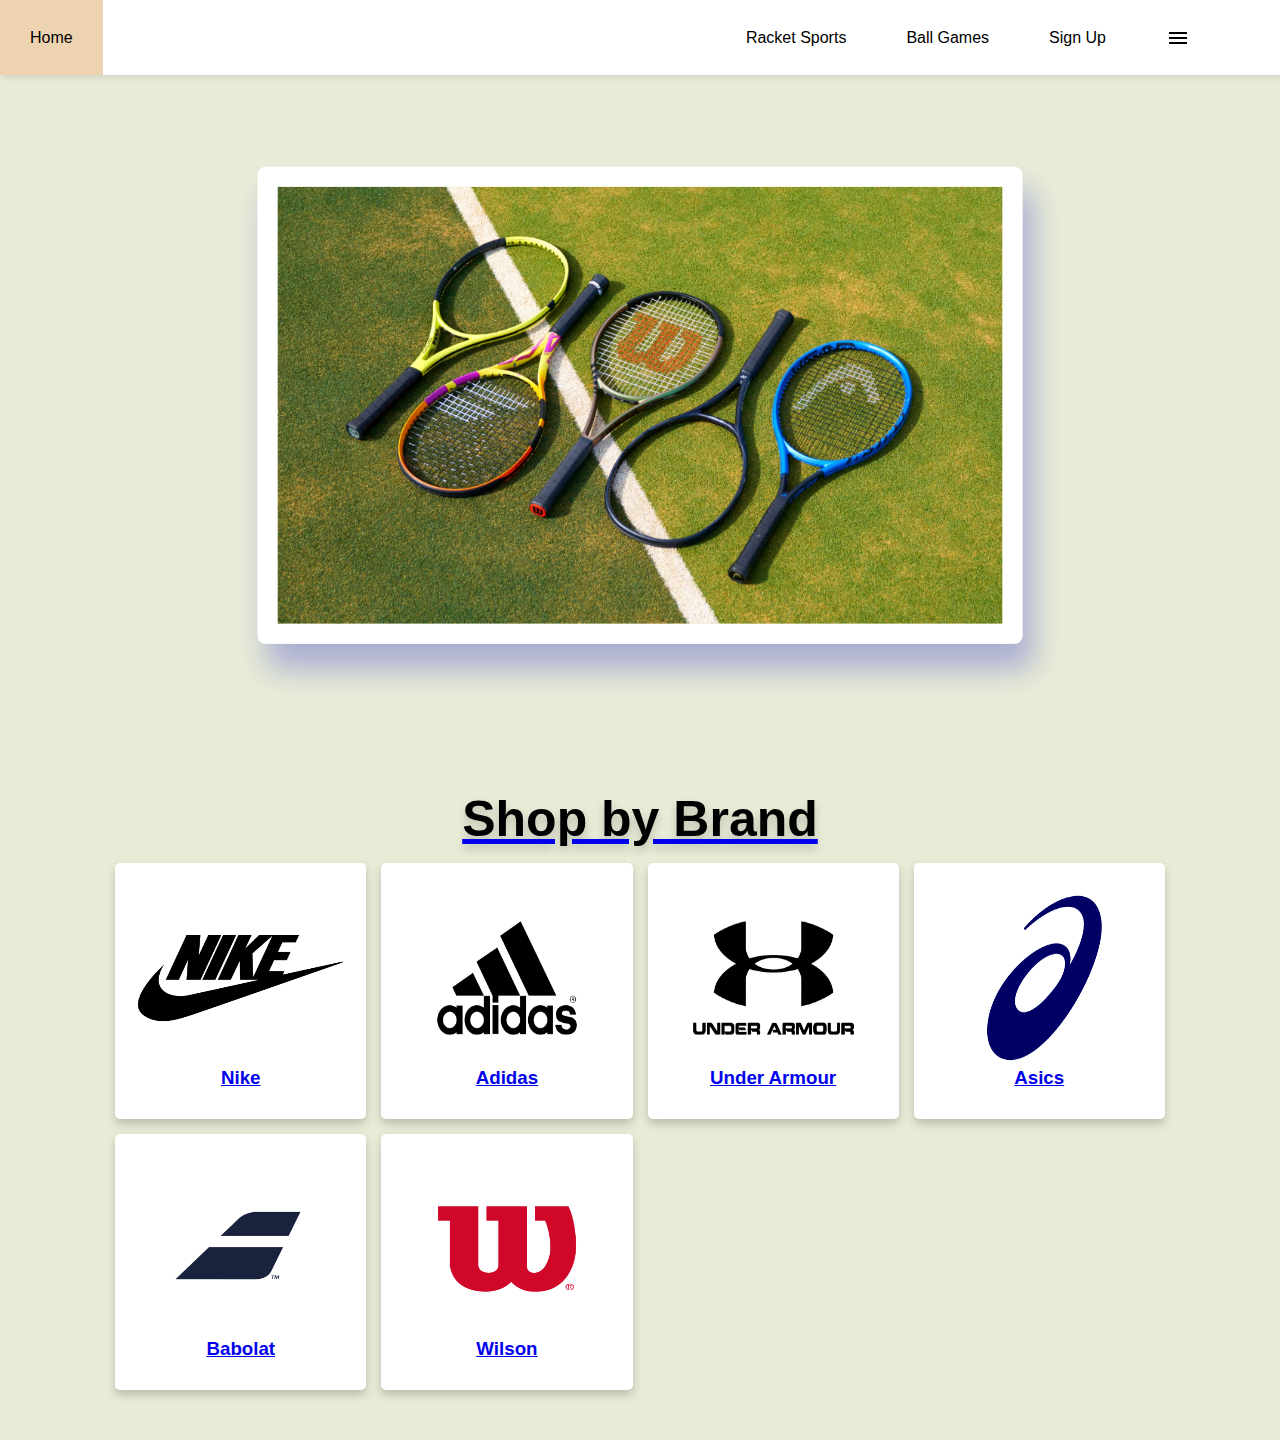
<file: WebJam/index.html>
<!DOCTYPE html>
<html lang="en">
<head>
    <meta charset="UTF-8">
    <meta name="viewport" content="width=device-width, initial-scale=1.0">
    <title>Home Page</title>
    <link rel="stylesheet" href="styles.css">
</head>

<!--NavBar and SideBar-->
<body>
    <nav>
        <!-- Sidebar -->
        <ul class="sidebar">
            <!-- Close Button -->
            <li onclick=hideSidebar()><a href="#"><svg xmlns="http://www.w3.org/2000/svg" height="24px" viewBox="0 -960 960 960" width="24px" fill="#000"><path d="m256-200-56-56 224-224-224-224 56-56 224 224 224-224 56 56-224 224 224 224-56 56-224-224-224 224Z"/></svg></a></li>
            
            <!-- Main Links -->
            <li><a href="/">Home</a></li>
            <li><a href="/">Racket Sports</a></li>
            <li><a href="/">Ball Games</a></li>
            <li><a href="/">Sign Up</a></li>
        </ul>

        <!-- NavBar -->
        <ul class="navbar">
            <li><a href="/">Home</a></li>
            <li class = "hideOnMobile">
                <a href="/">Racket Sports</a>
                <!-- Dropdown Menu -->
                <ul class="dropdown">
                    <li><a href="apparel.html">Apparel</a></li>
                    <li><a href="/shoes.html">Shoes</a></li>
                    <li><a href="/equipment.html">Equipment</a></li>
                </ul>
            </li>
            <li class = "hideOnMobile">
                <a href="/">Ball Games</a>
                <!-- Dropdown Menu -->
                <ul class="dropdown">
                    <li><a href="/bApparel.html">Apparel</a></li>
                    <li><a href="#">Shoes</a></li>
                    <li><a href="#">Equipment</a></li>
                </ul>
            </li>
            <li class = "hideOnMobile"><a href="/">Sign Up</a></li>
            <li onclick=showSidebar()><a href="#"><svg xmlns="http://www.w3.org/2000/svg" height="24px" viewBox="0 -960 960 960" width="24px" fill="#000"><path d="M120-240v-80h720v80H120Zm0-200v-80h720v80H120Zm0-200v-80h720v80H120Z"/></svg></li>
        </ul>
    </nav>

    <script>
        function showSidebar() { 
            const sidebar = document.querySelector('.sidebar')
            sidebar.style.display = 'flex'
        }
        function hideSidebar() { 
            const sidebar = document.querySelector('.sidebar') 
            sidebar.style.display = 'none'
        }
    </script>

<!--Image Slideshow-->
    <div class="container">
        <div class="wrapper">
            <img src="images/different-types-of-rackets-1.avif">
            <img src="images/run-long-distance-running-shoes-66746ae14da08.jpg">
            <img src="images/convert.webp">
        </div>
    </div>

<!--Brands-->    
    <div class="brand-container">
        <h1 class="heading">Shop by Brand</h1>

        <div class="box-container">

            <div class="box">
                <img src="images/Nike-Logo.png" alt="">
                <h3>Nike</h3>
            </div>

            <div class="box">
                <img src="images/Adidas-Logo.wine.png" alt="">
                <h3>Adidas</h3>
            </div>

            <div class="box">
                <img src="images/Under_Armour-Logo.wine.png" alt="">
                <h3>Under Armour</h3>
            </div>

            <div class="box">
                <img src="images/Asics-Emblem.png" alt="">
                <h3>Asics</h3>
            </div>

            <div class="box">
                <img src="images/Babolat_Flag_282C_resized.webp" alt="">
                <h3>Babolat</h3>
            </div>

            <div class="box">
                <img src="images/wilson.png" alt="">
                <h3>Wilson</h3>
            </div>

        </div>

    </div>

</body>

</html>
</file>
<file: WebJam/styles.css>
* {
    /* Remove any default headings that the margin applies */
    box-sizing: border-box;
    margin: 0; 
    padding: 0;
    font-family: "Poppins", sans-serif;
}

h1, h2, h3, h4, h5, h6 {
    text-decoration: none;
}

body { 
    min-height: 100vh;
    background-color: #E8ECD7
}

nav { 
    background-color: #fff;
    box-shadow: 3px 3px 5px rgba(0, 0, 0, 0.1);
}

/* NAVBAR CODE */
nav ul { 
    width: 100%;
    list-style: none;
    display: flex;
    justify-content: flex-end;
    align-items: center;
}

nav li { 
    height: 75px;
}

/* Dropdown Code */
.navbar li ul.dropdown li { 
    display: block;
}

.navbar li ul.dropdown { 
    width: 100%;
    background: #fff;
    position: relative; 
    z-index: 999;
    display: none;
}

.navbar li:hover ul.dropdown { 
    display: block;
}

/* Anchor Text */
nav a { 
    height: 100%;
    padding: 0 30px;
    text-decoration: none;
    display: flex;
    align-items: center;
    color: #000;
}

nav a:hover { 
    background-color: #EED3B1;
}

nav li:first-child { 
    margin-right: auto;
}

.sidebar { 
    position: fixed;
    top: 0;
    right: 0;
    height: 100vh;
    width: 250px;
    z-index: 999;
    background-color: #fff;
    box-shadow: -10px 0 10px rgba(0, 0, 0, 0.1);
    display: none;
    flex-direction: column;
    align-items: flex-start;
    justify-content: flex-start;
}

.sidebar li { 
    width: 100%;
}

.sidebar a { 
    width: 100%;
}

@media(max-width: 800px) { 
    .hideOnMobile { 
        display: none;
    }
}

/* IMAGE SLIDESHOW CODE */
.container { 
    width: 85vmin;
    position: absolute;
    transform: translate(-50%, -50%);
    top: 45%;
    left: 50%;
    overflow: hidden;
    border: 20px solid #fff;
    border-radius: 8px;
    box-shadow: 10px 25px 30px rgba(30, 30, 200, 0.3);
}

.wrapper { 
    width: 100%;
    display: flex;
    animation: slide 20s infinite;
}
@keyframes slide { 
    0%{
        transform: translateX(0);
    }
    25%{
        transform: translateX(0);
    }
    35%{
        transform: translateX(-100%);
    }
    45%{
        transform: translateX(-100%);
    }
    55%{
        transform: translateX(-200%);
    }
    75%{
        transform: translateX(-200%);
    }
    85%{
        transform: translateX(-100%);
    }
    90%{
        transform: translateX(-100%);
    }
    100%{
        transform: translateX(0);
    }
}
img { 
    width: 100%;
}


/* BRAND CATEGORY CODE */
.brand-container { 
    padding: 15px 9%;
    margin-top: 700px;
    padding-bottom: 50px;
    background-color: #E8ECD7;
    text-decoration: none;

}

.brand-container .heading { 
    text-align: center;
    text-decoration: none;
    top: 10;
    padding-bottom: 15px;
    color: #000;
    text-shadow: 0 5px 10px rgba(0, 0, 0, 0.2);
    font-size: 50px;
}

.brand-container .box-container { 
    display: grid;
    grid-template-columns: repeat(auto-fit,  minmax(200px, 1fr));
    gap: 15px;
}

.brand-container .box-container .box { 
    box-shadow: 0 5px 10px rgba(0, 0, 0, 0.2);
    border-radius: 5px;
    background: #fff;
    text-align: center;
    padding: 30px 20px;
}

.brand-container .box-container .box img { 
    height: 170px;
}

.brand-container .box-container .box .btn:hover { 
    letter-spacing: 1px;
}

.brand-container .box-container .box:hover { 
    box-shadow: 0 10px 15px rgba(0, 0, 0, 0.3);
    transform: scale(1.02);
}

@media (max-wdith: 768px) { 
    .brand-container { 
        padding: 20px;
    }
}

/* PRODUCT LISTINGS CODE */
.product-container { 
    position: relative;
    max-width: 1350px;
    width: 100%;
    padding: 20px;
    margin: 20px;
}
.filter-buttons { 
    display: flex; 
    justify-content: flex-start;
    align-items: center;
    gap: 10px;
}

button { 
    padding: 10px 20px;
    font-size: 18px;
    background: #fff;
    border: none;
    border-radius: 6px;
    cursor: pointer;
    box-shadow: 0 0 10px rgba(0, 0, 0, 0.2)
}

button.active { 
    background: #EED3B1; 
    color: #000;
}

.filterable-cards { 
    display: grid;
    grid-template-columns: repeat(auto-fit,  minmax(300px, 1fr));
    gap: 15px;
    padding: 20px;

}

.card { 
    background-color: #fff;
    padding: 0;
    border-radius: 8px;
    transition: transform 0.3s ease, box-shadow 0.3s ease;

    
}

.card:hover { 
    transform: translate(-5px);
    box-shadow: 0 5px 15px rgba(0, 0, 0, 0.3);
}

.card img { 
    width: 100%;
    height: 300px;
    object-fit: cover;
    border-radius: 8px 8px 0 0;
}

.card-body { 
    padding: 15px 20px 20px;
}

.card-title { 
    font-size: 20px;
    font-weight: 500;
    color: #333;
    text-decoration: none;
}

.card-text { 
    font-size: 18px;
    color: #333;
}
</file>
